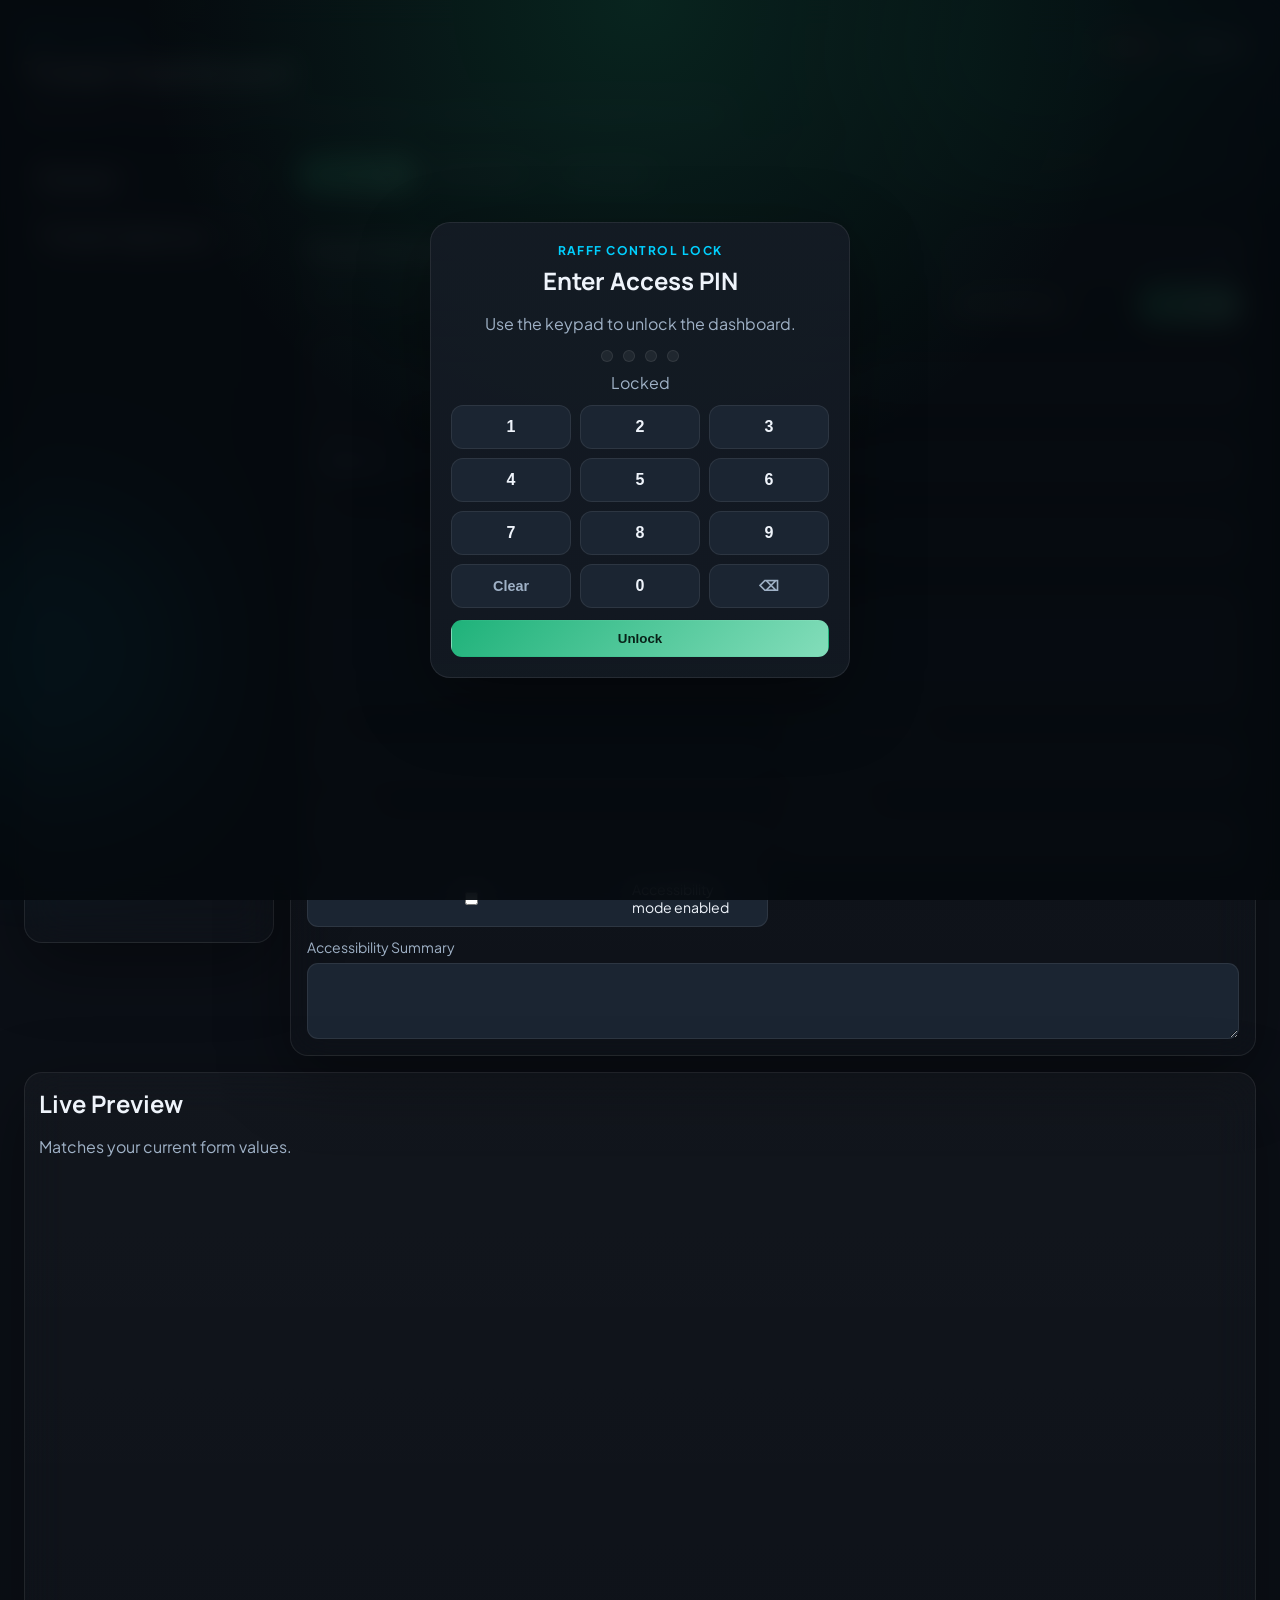
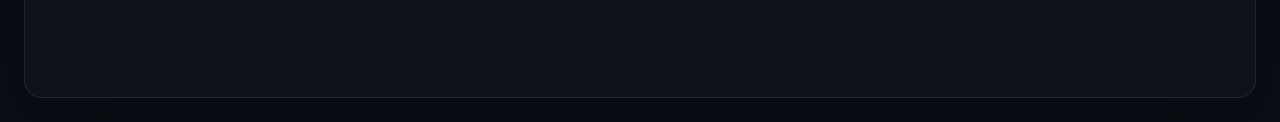
<file: index.html>
<!doctype html>
<html lang="en">
<head>
  <meta charset="utf-8">
  <meta name="viewport" content="width=device-width, initial-scale=1">
  <title>Rafff Ticket Dashboard</title>
  <link rel="preconnect" href="https://fonts.googleapis.com">
  <link rel="preconnect" href="https://fonts.gstatic.com" crossorigin>
  <link href="https://fonts.googleapis.com/css2?family=Manrope:wght@500;600;700;800&family=Plus+Jakarta+Sans:wght@400;500;600&display=swap" rel="stylesheet">
  <link rel="stylesheet" href="./styles.css?v=20260523-status5">
</head>
<body>
  <div id="lockscreen" class="lockscreen">
    <div class="lock-card">
      <p class="lock-kicker">RAFFF CONTROL LOCK</p>
      <h2>Enter Access PIN</h2>
      <p class="muted">Use the keypad to unlock the dashboard.</p>
      <div id="pinDots" class="pin-dots">
        <span class="dot"></span>
        <span class="dot"></span>
        <span class="dot"></span>
        <span class="dot"></span>
      </div>
      <p id="lockMessage" class="lock-message">Locked</p>
      <div class="keypad">
        <button class="key" data-key="1">1</button>
        <button class="key" data-key="2">2</button>
        <button class="key" data-key="3">3</button>
        <button class="key" data-key="4">4</button>
        <button class="key" data-key="5">5</button>
        <button class="key" data-key="6">6</button>
        <button class="key" data-key="7">7</button>
        <button class="key" data-key="8">8</button>
        <button class="key" data-key="9">9</button>
        <button class="key key-action" data-action="clear">Clear</button>
        <button class="key" data-key="0">0</button>
        <button class="key key-action" data-action="backspace">⌫</button>
      </div>
      <button id="unlockButton" class="btn primary unlock-btn">Unlock</button>
    </div>
  </div>

  <div class="bg-orb orb-a"></div>
  <div class="bg-orb orb-b"></div>

  <header class="topbar">
    <div>
      <p class="kicker">RAFFF SUPPORT</p>
      <h1>Ticket Dashboard</h1>
      <p class="subtitle">Build panels, route each option to the right staff team, and preview everything before posting.</p>
    </div>
    <div class="topbar-actions">
      <span id="connectionBadge" class="status-pill offline">Offline</span>
      <button id="refreshButton" class="btn ghost">Refresh</button>
    </div>
  </header>

  <main class="layout">
    <aside class="sidebar card">
      <section>
        <div class="section-title-row">
          <h2>Panels</h2>
          <span id="panelCount" class="count-pill">0</span>
        </div>
        <div id="panelList" class="list-stack"></div>
      </section>

      <section>
        <div class="section-title-row">
          <h2>Ticket Options</h2>
          <span id="ticketTypeCount" class="count-pill">0</span>
        </div>
        <div id="ticketTypeList" class="list-stack"></div>
      </section>
    </aside>

    <section class="workspace">
      <div class="tabs card">
        <button class="tab-btn active" data-tab="panel">Panel Builder</button>
        <button class="tab-btn" data-tab="options">Panel Options</button>
        <button class="tab-btn" data-tab="type">Ticket Option</button>
      </div>

      <section id="tab-panel" class="tab-pane card active">
        <div class="pane-head">
          <div>
            <h2>Panel Builder</h2>
            <p id="currentPanelText" class="muted">Select a panel to begin.</p>
          </div>
          <div class="row-actions">
            <select id="postChannelSelect"></select>
            <button id="postPanelButton" class="btn ghost">Post In Discord</button>
            <button id="savePanelButton" class="btn primary">Save Panel</button>
          </div>
        </div>

        <div class="form-grid">
          <label>Panel Key<input id="panelKey" disabled></label>
          <label>Theme<select id="panelTheme"></select></label>
          <label>Display Mode<select id="panelDisplayMode"><option value="buttons">Buttons</option><option value="dropdown">Dropdown</option></select></label>
          <label>Color<input id="panelColor" placeholder="#2b2d31"></label>
          <label class="span-2">Title<input id="panelTitle"></label>
          <label class="span-2">Description<textarea id="panelDescription" rows="5"></textarea></label>
          <label>Footer<input id="panelFooter"></label>
          <label>Dropdown Placeholder<input id="panelPlaceholder"></label>
          <label>Image URL<input id="panelImage"></label>
          <label>Thumbnail URL<input id="panelThumbnail"></label>
          <label class="checkbox-row"><input id="panelAccessibility" type="checkbox">Accessibility mode enabled</label>
          <label class="span-2">Accessibility Summary<textarea id="panelAccessibilitySummary" rows="3"></textarea></label>
        </div>
      </section>

      <section id="tab-options" class="tab-pane card">
        <div class="pane-head">
          <div>
            <h2>Panel Options</h2>
            <p class="muted">Configure button/dropdown options for the selected panel.</p>
          </div>
          <div class="row-actions">
            <button id="addButtonRow" class="btn ghost">Add Option</button>
            <button id="saveButtonsButton" class="btn primary">Save Options</button>
          </div>
        </div>
        <div id="buttonEditorRows" class="option-rows"></div>
      </section>

      <section id="tab-type" class="tab-pane card">
        <div class="pane-head">
          <div>
            <h2>Ticket Option</h2>
            <p id="currentTypeText" class="muted">Select an option to edit routing and details.</p>
          </div>
          <button id="saveTypeButton" class="btn primary">Save Ticket Option</button>
        </div>

        <div class="form-grid">
          <label>Key<input id="typeKey" disabled></label>
          <label>Name<input id="typeName"></label>
          <label>Emoji<input id="typeEmoji"></label>
          <label>Staff Role<select id="typeRole"></select></label>
          <label>Category<select id="typeCategory"></select></label>
          <label class="checkbox-row"><input id="typeActive" type="checkbox">Active</label>
          <label class="span-2">Description<textarea id="typeDescription" rows="4"></textarea></label>
        </div>
      </section>
    </section>

    <aside class="preview card">
      <div class="pane-head slim">
        <div>
          <h2>Live Preview</h2>
          <p class="muted">Matches your current form values.</p>
        </div>
      </div>
      <div id="previewMount" class="preview-mount"></div>
    </aside>
  </main>

  <template id="buttonRowTemplate">
    <div class="option-row">
      <label>Ticket Option<select data-field="ticket_type_key"></select></label>
      <label>Label<input data-field="button_label"></label>
      <label>Style<select data-field="button_style"><option value="primary">Primary</option><option value="secondary">Secondary</option><option value="success">Success</option><option value="danger">Danger</option></select></label>
      <label>Order<input data-field="sort_order" type="number"></label>
      <button data-action="remove" class="btn danger">Remove</button>
    </div>
  </template>

  <script src="./app.js?v=20260523-status5" defer></script>
</body>
</html>
</file>
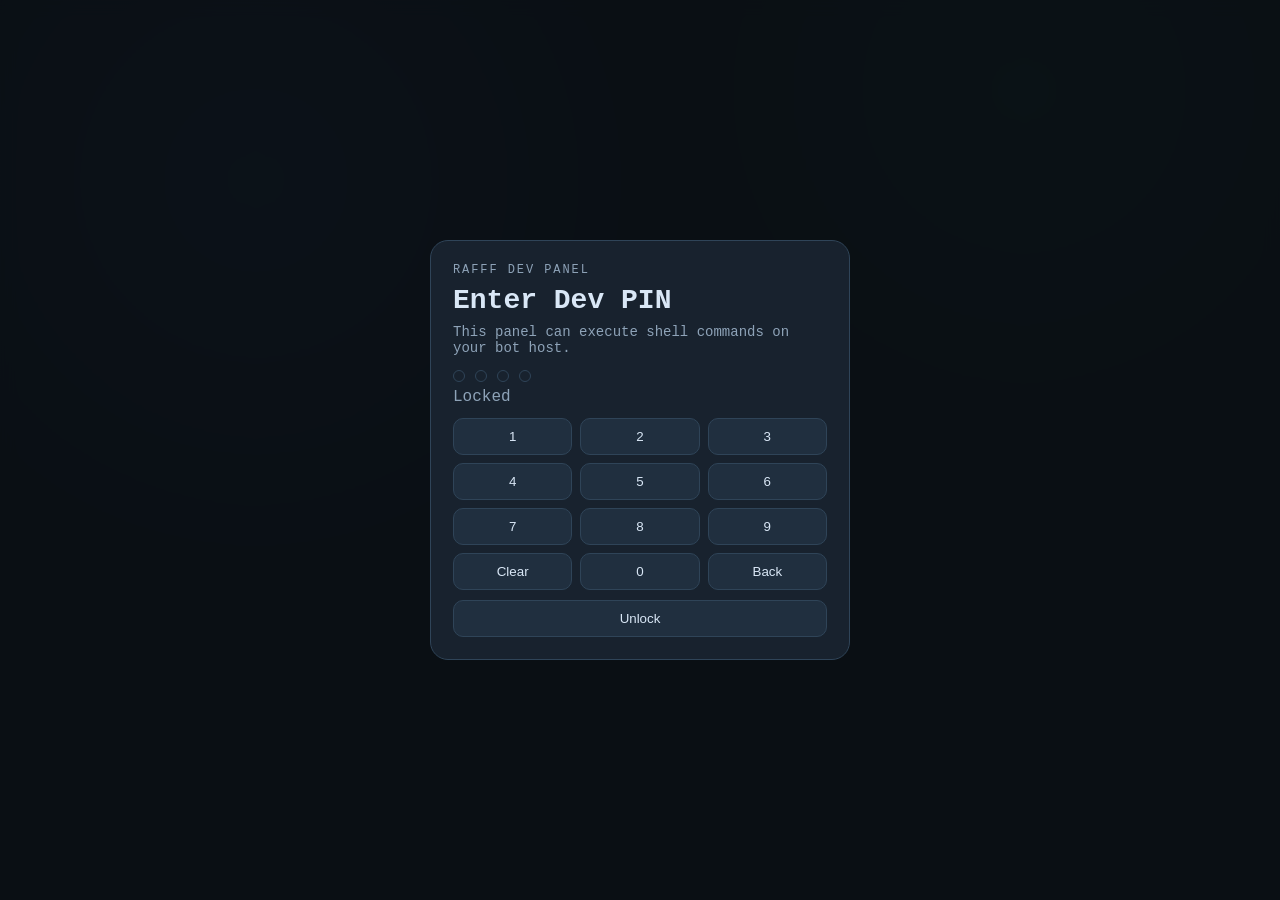
<file: dev/index.html>
<!doctype html>
<html lang="en">
<head>
  <meta charset="UTF-8">
  <meta name="viewport" content="width=device-width, initial-scale=1.0">
  <title>Rafff Dev Console</title>
  <link rel="stylesheet" href="./dev.css?v=20260523-dev21">
  <script src="./dev.js?v=20260523-dev21" defer></script>
</head>
<body>
  <section id="lockscreen" class="lockscreen">
    <div class="lockcard">
      <p class="eyebrow">RAFFF DEV PANEL</p>
      <h1>Enter Dev PIN</h1>
      <p class="sub">This panel can execute shell commands on your bot host.</p>
      <div class="pin-row" id="pinRow">
        <span class="dot"></span><span class="dot"></span><span class="dot"></span><span class="dot"></span>
      </div>
      <p id="lockMessage" class="lock-message">Locked</p>
      <div class="pad">
        <button data-key="1">1</button><button data-key="2">2</button><button data-key="3">3</button>
        <button data-key="4">4</button><button data-key="5">5</button><button data-key="6">6</button>
        <button data-key="7">7</button><button data-key="8">8</button><button data-key="9">9</button>
        <button data-action="clear">Clear</button><button data-key="0">0</button><button data-action="back">Back</button>
      </div>
      <button id="unlockBtn" class="unlock">Unlock</button>
    </div>
  </section>

  <main id="app" class="app hidden">
    <header class="topbar">
      <div>
        <p class="eyebrow">RAFFF DEV PANEL</p>
        <h2>Remote Bot Console</h2>
      </div>
      <div class="status-wrap">
        <span id="status" class="status offline">Offline</span>
        <button id="reconnectBtn">Reconnect</button>
      </div>
    </header>

    <section class="terminal-shell">
      <pre id="terminalOutput" class="output"></pre>
      <div class="input-row">
        <span class="prompt">$</span>
        <input id="terminalInput" type="text" autocomplete="off" spellcheck="false" placeholder="Type a command and press Enter">
        <button id="sendBtn">Run</button>
        <button id="ctrlCBtn">Ctrl+C</button>
      </div>
    </section>
  </main>
</body>
</html>
</file>
<file: styles.css>
:root {
  --bg: #0b0f16;
  --panel: #141b24;
  --panel-2: #1b2532;
  --text: #eff4fb;
  --muted: #9fb1c6;
  --line: rgba(255, 255, 255, 0.08);
  --brand: #1fb27a;
  --brand-2: #00d0ff;
  --accent: #f59f3a;
  --danger: #ff5f70;
  --ok: #40c879;
  --shadow: 0 22px 70px rgba(0, 0, 0, 0.38);
}

* { box-sizing: border-box; }

html, body {
  margin: 0;
  padding: 0;
  color: var(--text);
  font-family: "Plus Jakarta Sans", sans-serif;
  background: radial-gradient(1200px 560px at -8% -6%, rgba(31,178,122,0.14), transparent 42%), radial-gradient(1000px 600px at 102% 0%, rgba(0,208,255,0.12), transparent 48%), var(--bg);
}

.bg-orb {
  position: fixed;
  border-radius: 999px;
  filter: blur(70px);
  opacity: 0.45;
  pointer-events: none;
}

.lockscreen {
  position: fixed;
  inset: 0;
  z-index: 9999;
  display: grid;
  place-items: center;
  background: radial-gradient(circle at top, rgba(31,178,122,0.16), transparent 45%), rgba(5, 9, 14, 0.9);
  backdrop-filter: blur(14px);
}

.lockscreen.hidden {
  display: none;
}

.lock-card {
  width: min(420px, 92vw);
  border: 1px solid var(--line);
  border-radius: 20px;
  padding: 20px;
  background: linear-gradient(180deg, rgba(20,27,36,0.95), rgba(20,27,36,0.88));
  box-shadow: var(--shadow);
  text-align: center;
}

.lock-kicker {
  margin: 0 0 6px;
  letter-spacing: 0.12em;
  font-size: 0.75rem;
  font-weight: 700;
  color: var(--brand-2);
}

.pin-dots {
  margin: 14px auto 10px;
  display: flex;
  justify-content: center;
  gap: 10px;
}

.pin-dots .dot {
  width: 12px;
  height: 12px;
  border-radius: 999px;
  border: 1px solid var(--line);
  background: rgba(255,255,255,0.06);
}

.pin-dots .dot.filled {
  background: linear-gradient(140deg, var(--brand), #89e4bf);
  border-color: transparent;
}

.lock-message {
  margin: 0 0 12px;
  color: var(--muted);
  min-height: 1.2rem;
}

.lock-message.error {
  color: #ff9cab;
}

.keypad {
  display: grid;
  grid-template-columns: repeat(3, 1fr);
  gap: 9px;
  margin-bottom: 12px;
}

.key {
  border: 1px solid var(--line);
  background: var(--panel-2);
  color: var(--text);
  border-radius: 12px;
  padding: 12px;
  font-size: 1rem;
  font-weight: 700;
  cursor: pointer;
}

.key-action {
  color: var(--muted);
  font-size: 0.9rem;
}

.unlock-btn {
  width: 100%;
}

.orb-a {
  width: 340px;
  height: 340px;
  background: #1fb27a;
  top: -120px;
  right: 6%;
}

.orb-b {
  width: 280px;
  height: 280px;
  background: #00d0ff;
  left: -90px;
  bottom: 12%;
}

h1, h2, h3 {
  margin: 0;
  font-family: "Manrope", sans-serif;
}

.kicker {
  margin: 0 0 6px;
  color: var(--brand-2);
  letter-spacing: 0.15em;
  font-size: 0.76rem;
  font-weight: 700;
}

.subtitle {
  margin: 8px 0 0;
  color: var(--muted);
  max-width: 750px;
}

.topbar {
  position: relative;
  z-index: 1;
  display: flex;
  justify-content: space-between;
  align-items: flex-start;
  gap: 16px;
  padding: 28px 24px 12px;
}

.topbar-actions {
  display: flex;
  gap: 10px;
  align-items: center;
}

.layout {
  position: relative;
  z-index: 1;
  display: grid;
  grid-template-columns: 290px 1fr 420px;
  gap: 16px;
  padding: 12px 24px 24px;
}

.card {
  background: linear-gradient(180deg, rgba(255,255,255,0.03), rgba(255,255,255,0.015));
  border: 1px solid var(--line);
  border-radius: 18px;
  box-shadow: var(--shadow);
  backdrop-filter: blur(20px);
}

.sidebar {
  padding: 14px;
  display: grid;
  gap: 14px;
  align-content: start;
  max-height: calc(100vh - 104px);
  overflow: auto;
}

.workspace {
  display: grid;
  gap: 12px;
  align-content: start;
}

.preview {
  padding: 14px;
  max-height: calc(100vh - 104px);
  overflow: auto;
}

.tabs {
  padding: 8px;
  display: flex;
  gap: 8px;
}

.tab-btn {
  border: 1px solid var(--line);
  background: rgba(255,255,255,0.04);
  color: var(--muted);
  border-radius: 10px;
  padding: 10px 14px;
  font-weight: 700;
  cursor: pointer;
}

.tab-btn.active {
  color: #0b1119;
  background: linear-gradient(135deg, var(--brand), #74d7ae);
  border-color: transparent;
}

.tab-pane {
  display: none;
  padding: 16px;
}

.tab-pane.active {
  display: block;
}

.section-title-row,
.pane-head,
.row-actions {
  display: flex;
  align-items: center;
  justify-content: space-between;
  gap: 10px;
  flex-wrap: wrap;
}

.pane-head.slim {
  margin-bottom: 10px;
}

.count-pill,
.status-pill {
  border-radius: 999px;
  padding: 5px 10px;
  font-size: 0.8rem;
  border: 1px solid var(--line);
  background: rgba(255,255,255,0.05);
}

.status-pill.online {
  color: #06190f;
  background: linear-gradient(130deg, #45e19f, #9af1c8);
  border-color: transparent;
}

.status-pill.offline {
  color: #ffd4d8;
  background: rgba(255, 95, 112, 0.15);
  border-color: rgba(255, 95, 112, 0.35);
}

.list-stack {
  display: grid;
  gap: 8px;
  margin-top: 10px;
}

.list-item {
  border: 1px solid transparent;
  background: rgba(255,255,255,0.04);
  color: var(--text);
  border-radius: 12px;
  padding: 11px;
  text-align: left;
  cursor: pointer;
}

.list-item.active {
  border-color: rgba(0,208,255,0.7);
  background: rgba(0,208,255,0.12);
}

.form-grid {
  margin-top: 14px;
  display: grid;
  grid-template-columns: repeat(2, minmax(0, 1fr));
  gap: 11px;
}

.form-grid .span-2 {
  grid-column: 1 / -1;
}

label {
  display: grid;
  gap: 7px;
  color: var(--muted);
  font-size: 0.88rem;
}

input, textarea, select {
  width: 100%;
  border: 1px solid var(--line);
  background: var(--panel-2);
  color: var(--text);
  border-radius: 11px;
  padding: 10px 12px;
  font: inherit;
}

textarea {
  resize: vertical;
}

.checkbox-row {
  display: flex;
  align-items: center;
  gap: 10px;
  border: 1px solid var(--line);
  border-radius: 11px;
  padding: 10px 12px;
  color: var(--text);
  background: var(--panel-2);
}

.btn {
  border: 1px solid transparent;
  border-radius: 11px;
  padding: 10px 14px;
  font-weight: 700;
  cursor: pointer;
}

.btn.primary {
  background: linear-gradient(135deg, var(--brand), #83ddba);
  color: #082218;
}

.btn.ghost {
  background: rgba(255,255,255,0.05);
  color: var(--text);
  border-color: var(--line);
}

.btn.danger {
  background: rgba(255,95,112,0.14);
  color: #ffd0d7;
  border-color: rgba(255,95,112,0.35);
}

.option-rows {
  margin-top: 12px;
  display: grid;
  gap: 10px;
}

.option-row {
  border: 1px solid var(--line);
  border-radius: 12px;
  padding: 11px;
  background: rgba(255,255,255,0.03);
  display: grid;
  grid-template-columns: 1.3fr 1.6fr 1fr 0.8fr auto;
  gap: 8px;
  align-items: end;
}

.preview-mount {
  min-height: 500px;
  display: grid;
  place-items: start center;
  padding-top: 10px;
}

.discord-shell {
  width: 100%;
  max-width: 390px;
  border-radius: 16px;
  padding: 14px;
  background: #2b2d31;
}

.discord-embed {
  border-left: 4px solid var(--brand);
  border-radius: 8px;
  padding: 12px;
  background: #1f2329;
}

.embed-author,
.embed-footer {
  color: #c8d0da;
  font-size: 0.86rem;
}

.embed-title {
  margin: 6px 0;
  font-weight: 800;
}

.embed-description {
  color: #dce2e8;
  line-height: 1.45;
  white-space: pre-wrap;
}

.embed-image {
  width: 100%;
  border-radius: 10px;
  margin-top: 10px;
}

.preview-actions {
  margin-top: 12px;
  display: grid;
  gap: 8px;
}

.preview-button,
.preview-select {
  padding: 10px 12px;
  border-radius: 10px;
  font-weight: 700;
}

.preview-button { background: #5865f2; }
.preview-button.secondary { background: #4e5058; }
.preview-button.success { background: #248046; }
.preview-button.danger { background: #da373c; }
.preview-select {
  border: 1px solid #4e5058;
  background: #1e1f22;
  color: #d4dbe2;
}

.muted { color: var(--muted); }

@media (max-width: 1320px) {
  .layout { grid-template-columns: 250px 1fr; }
  .preview { grid-column: 1 / -1; max-height: none; }
}

@media (max-width: 920px) {
  .layout { grid-template-columns: 1fr; }
  .sidebar { max-height: none; }
}

@media (max-width: 740px) {
  .topbar { padding: 20px 14px 8px; }
  .layout { padding: 8px 14px 14px; }
  .form-grid { grid-template-columns: 1fr; }
  .option-row { grid-template-columns: 1fr; }
}
</file>
<file: dev/dev.css>
:root {
  --bg: #10161d;
  --panel: #18222e;
  --panel-soft: #202f3f;
  --line: #2f4458;
  --text: #d9e7f6;
  --muted: #8ea3b8;
  --ok: #22c58b;
  --err: #ff6b6b;
  --accent: #57a2ff;
}

* {
  box-sizing: border-box;
}

body {
  margin: 0;
  min-height: 100vh;
  font-family: Menlo, Monaco, Consolas, "Liberation Mono", monospace;
  color: var(--text);
  background:
    radial-gradient(circle at 20% 20%, rgba(87, 162, 255, 0.15), transparent 35%),
    radial-gradient(circle at 80% 10%, rgba(34, 197, 139, 0.12), transparent 30%),
    var(--bg);
}

.hidden {
  display: none !important;
}

.eyebrow {
  margin: 0;
  font-size: 12px;
  letter-spacing: 0.16em;
  color: var(--muted);
}

.lockscreen {
  position: fixed;
  inset: 0;
  display: grid;
  place-items: center;
  padding: 24px;
  background: rgba(10, 14, 19, 0.86);
  backdrop-filter: blur(8px);
}

.lockcard {
  width: min(420px, 100%);
  background: var(--panel);
  border: 1px solid var(--line);
  border-radius: 18px;
  padding: 22px;
}

.lockcard h1 {
  margin: 8px 0;
  font-size: 28px;
}

.sub {
  margin: 0 0 14px;
  color: var(--muted);
  font-size: 14px;
}

.pin-row {
  display: flex;
  gap: 10px;
  margin: 12px 0 6px;
}

.dot {
  width: 12px;
  height: 12px;
  border-radius: 50%;
  border: 1px solid var(--line);
  background: transparent;
}

.dot.filled {
  background: var(--accent);
  border-color: var(--accent);
}

.lock-message {
  margin: 0 0 12px;
  color: var(--muted);
}

.lock-message.error {
  color: var(--err);
}

.pad {
  display: grid;
  grid-template-columns: repeat(3, 1fr);
  gap: 8px;
}

.pad button,
.unlock,
#reconnectBtn,
#sendBtn,
#ctrlCBtn {
  border: 1px solid var(--line);
  background: var(--panel-soft);
  color: var(--text);
  border-radius: 10px;
  padding: 10px;
  cursor: pointer;
}

.unlock {
  width: 100%;
  margin-top: 10px;
}

.app {
  min-height: 100vh;
  display: grid;
  grid-template-rows: auto 1fr;
}

.topbar {
  display: flex;
  justify-content: space-between;
  align-items: center;
  gap: 12px;
  border-bottom: 1px solid var(--line);
  padding: 16px 20px;
  background: rgba(24, 34, 46, 0.94);
}

.topbar h2 {
  margin: 4px 0 0;
}

.status-wrap {
  display: flex;
  align-items: center;
  gap: 8px;
}

.status {
  border-radius: 999px;
  border: 1px solid var(--line);
  padding: 6px 10px;
  font-size: 12px;
}

.status.online {
  color: var(--ok);
  border-color: rgba(34, 197, 139, 0.45);
}

.status.offline {
  color: var(--err);
  border-color: rgba(255, 107, 107, 0.45);
}

.terminal-shell {
  display: grid;
  grid-template-rows: 1fr auto;
  min-height: 0;
  padding: 12px;
  gap: 12px;
}

.connect-card {
  margin: 12px;
  border: 1px solid var(--line);
  border-radius: 12px;
  background: rgba(24, 34, 46, 0.8);
  padding: 10px;
  display: grid;
  grid-template-columns: 1fr 1fr auto;
  gap: 8px;
}

.connect-card label {
  display: grid;
  gap: 4px;
  font-size: 12px;
  color: var(--muted);
}

.connect-card input {
  border: 1px solid var(--line);
  background: var(--panel-soft);
  color: var(--text);
  border-radius: 10px;
  padding: 10px;
}

#saveConnectionBtn {
  border: 1px solid var(--line);
  background: var(--panel-soft);
  color: var(--text);
  border-radius: 10px;
  padding: 10px;
  cursor: pointer;
  align-self: end;
}

.output {
  margin: 0;
  border: 1px solid var(--line);
  border-radius: 12px;
  background: #0b1219;
  padding: 14px;
  overflow: auto;
  white-space: pre-wrap;
  word-break: break-word;
}

.input-row {
  display: grid;
  grid-template-columns: auto 1fr auto auto;
  gap: 8px;
  align-items: center;
}

.prompt {
  color: var(--muted);
}

#terminalInput {
  border: 1px solid var(--line);
  background: var(--panel-soft);
  color: var(--text);
  border-radius: 10px;
  padding: 10px;
  width: 100%;
}

@media (max-width: 900px) {
  .connect-card {
    grid-template-columns: 1fr;
  }

  .input-row {
    grid-template-columns: 1fr;
  }
}
</file>
